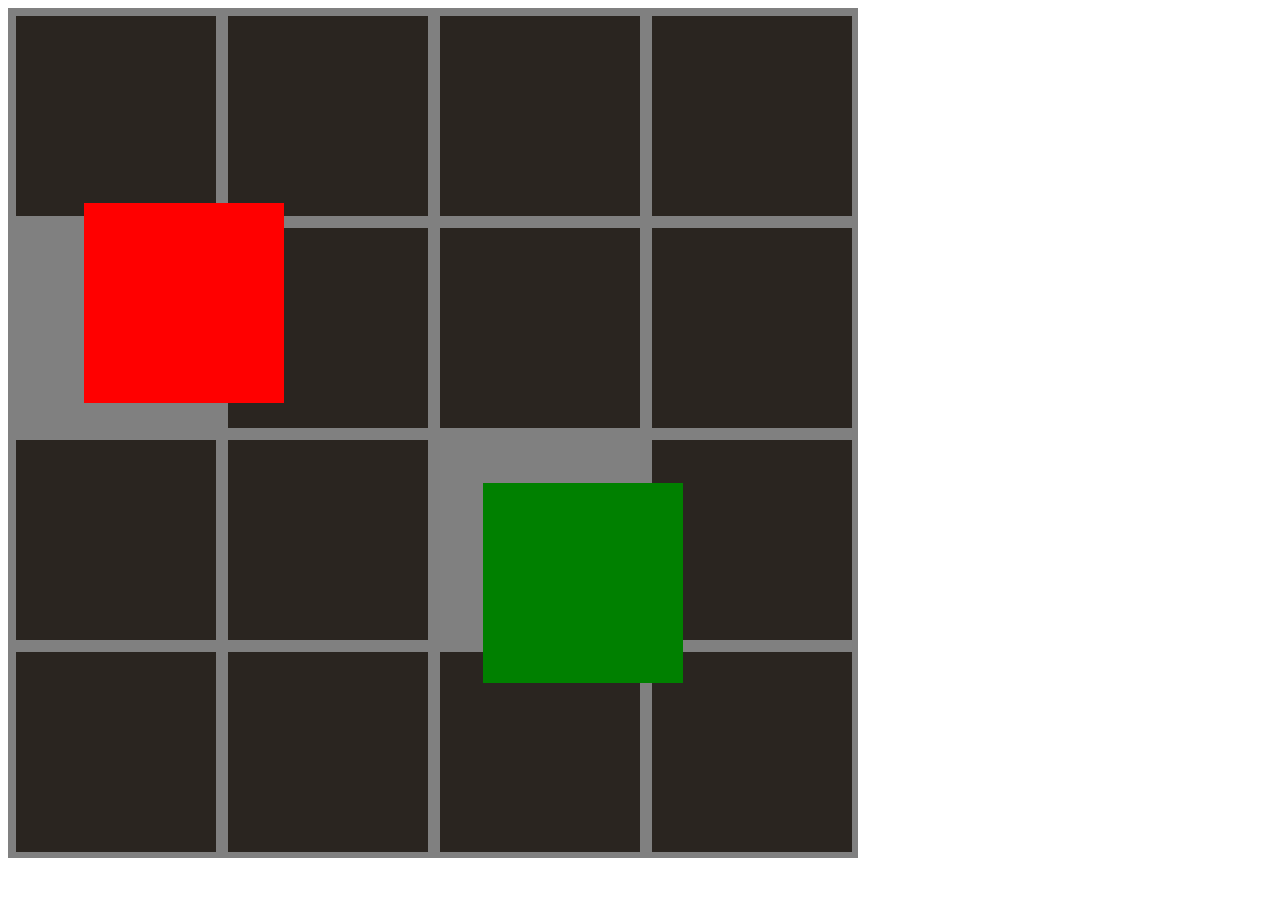
<file: dodatkowepozycjonowanie/index.html>
<!DOCTYPE html>
<html lang="en">

<head>
    <meta charset="UTF-8">
    <meta http-equiv="X-UA-Compatible" content="IE=edge">
    <meta name="viewport" content="width=device-width, initial-scale=1.0">
    <title>kwadraty xd</title>
    <link rel="stylesheet" href="css/style.css">

</head>

<body>

    <div class="container">
        <div class="rectangle"></div>
        <div class="rectangle"></div>
        <div class="rectangle"></div>
        <div class="rectangle"></div>
        <div class="rectangle red"></div>
        <div class="rectangle"></div>
        <div class="rectangle"></div>
        <div class="rectangle"></div>
        <div class="rectangle"></div>
        <div class="rectangle"></div>
        <div class="rectangle green"></div>
        <div class="rectangle"></div>
        <div class="rectangle"></div>
        <div class="rectangle"></div>
        <div class="rectangle"></div>
        <div class="rectangle"></div>
    </div>

</body>

</html>
</file>
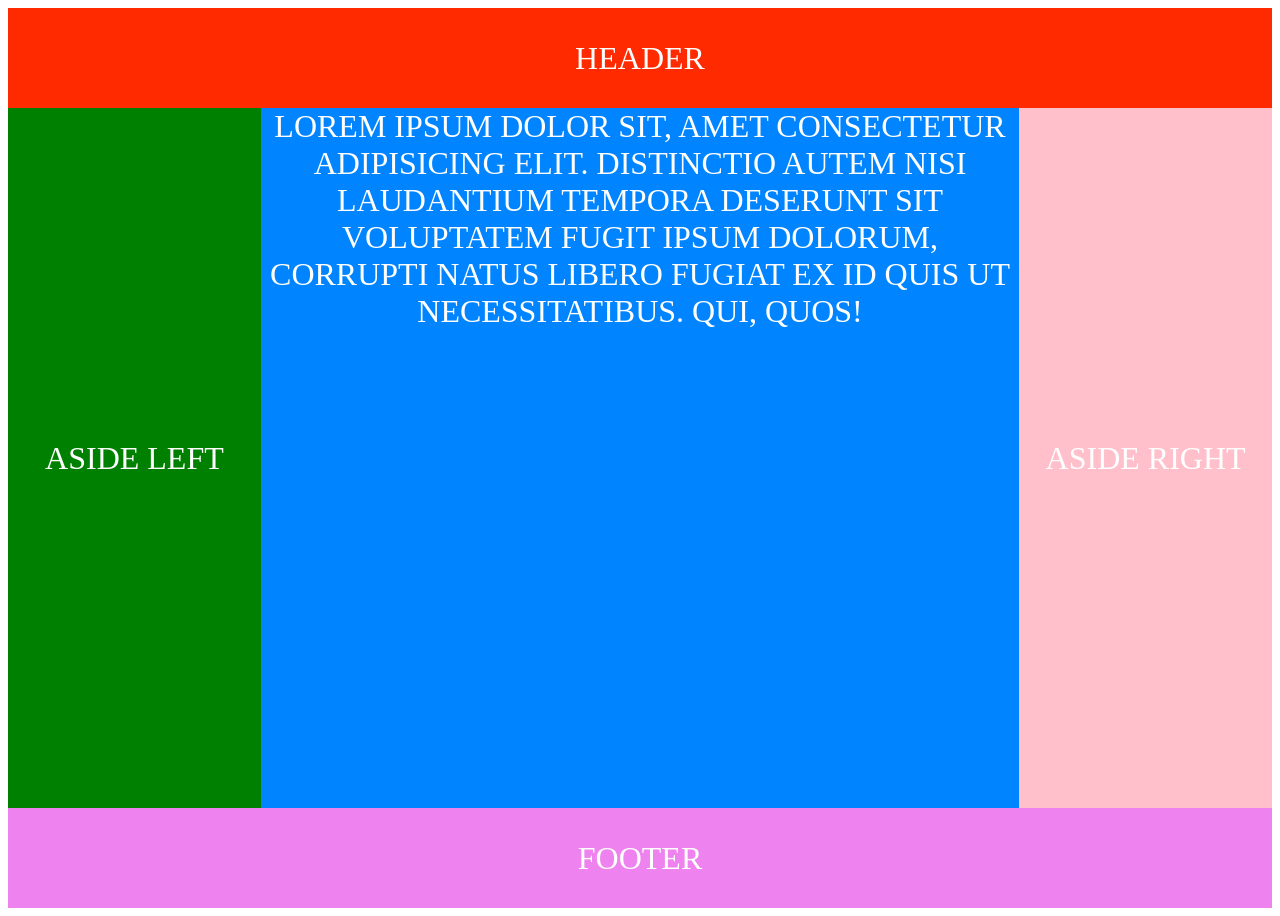
<file: flexboxirwd/index.html>
<!DOCTYPE html>
<html lang="en">

<head>
    <meta charset="UTF-8">
    <meta http-equiv="X-UA-Compatible" content="IE=edge">
    <meta name="viewport" content="width=device-width, initial-scale=1.0">
    <title>41493</title>

    <link rel="stylesheet" href="css/style.css">
</head>

<body>

    <div class="container">
        <header class="header">HEADER</header><br>
        <aside class="left">ASIDE LEFT</aside>
        <main class="main">Lorem ipsum dolor sit, amet consectetur adipisicing elit. Distinctio autem nisi laudantium
            tempora deserunt sit voluptatem fugit ipsum dolorum, corrupti natus libero fugiat ex id quis ut
            necessitatibus. Qui, quos!
        </main>
        <aside class="right">ASIDE RIGHT</aside><br>
        <footer class="footer">Footer</footer>
    </div>


</body>

</html>
</file>
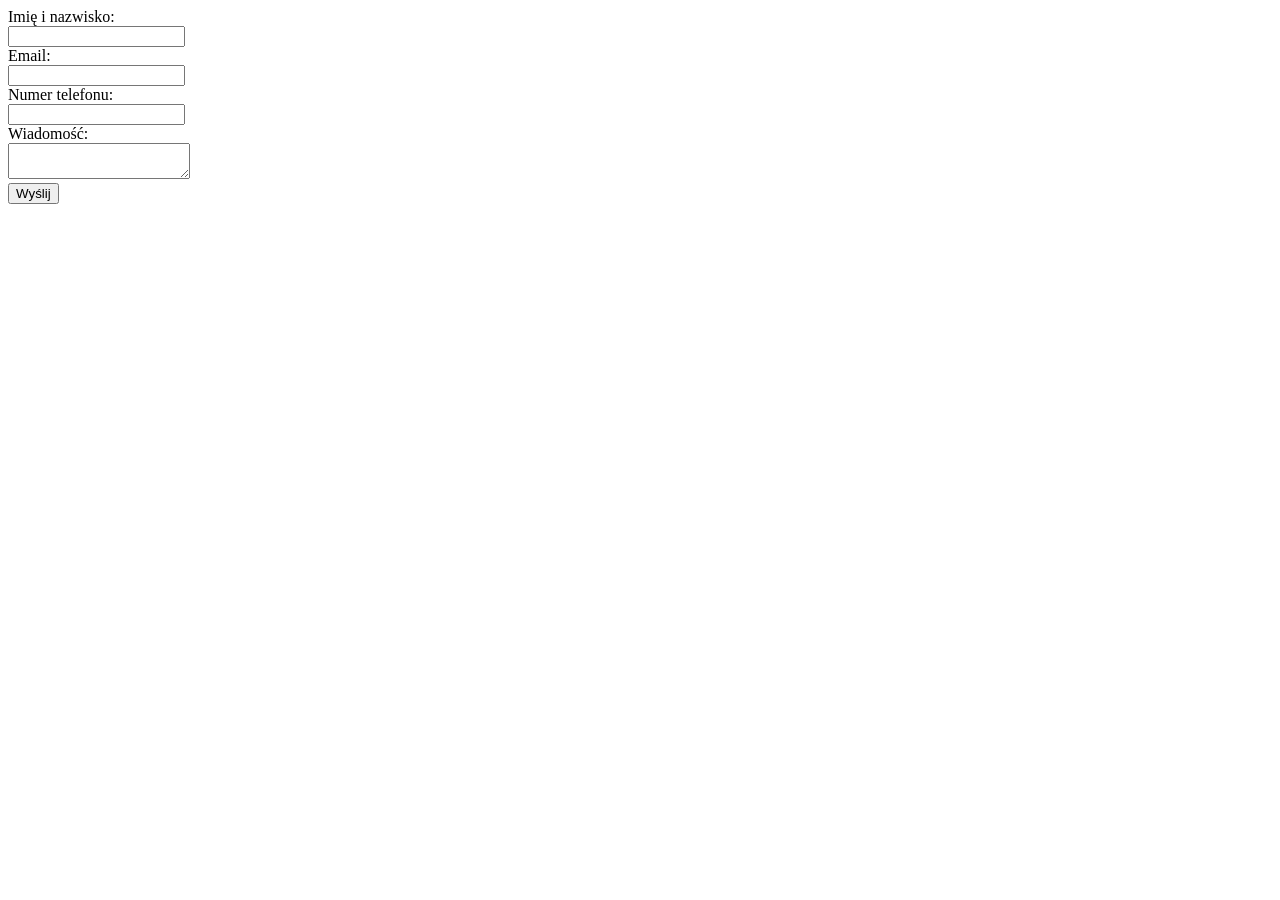
<file: formularz2/index.html>
<!DOCTYPE html>
<html lang="en">

<head>
    <meta charset="UTF-8">
    <meta http-equiv="X-UA-Compatible" content="IE=edge">
    <meta name="viewport" content="width=device-width, initial-scale=1.0">
    <title>41485</title>
</head>

<body>
    <form action="https://formspree.io/f/xjvzadpp" method="post">

        <label for="name">Imię i nazwisko:</label> <br>
        <input type="text" name="name" id="name"> <br>

        <label for="email">Email:</label> <br>
        <input type="email" name="email" id="email"> <br>

        <label for="telephone">Numer telefonu:</label> <br>
        <input type="number" name="phone" id="telephone"> <br>

        <label for="textarea">Wiadomość:</label> <br>
        <textarea maxlength="1000" name="wiadomosc" id="textarea"></textarea> <br>

        <input type="submit" value="Wyślij">
    </form>

</body>

</html>
</file>
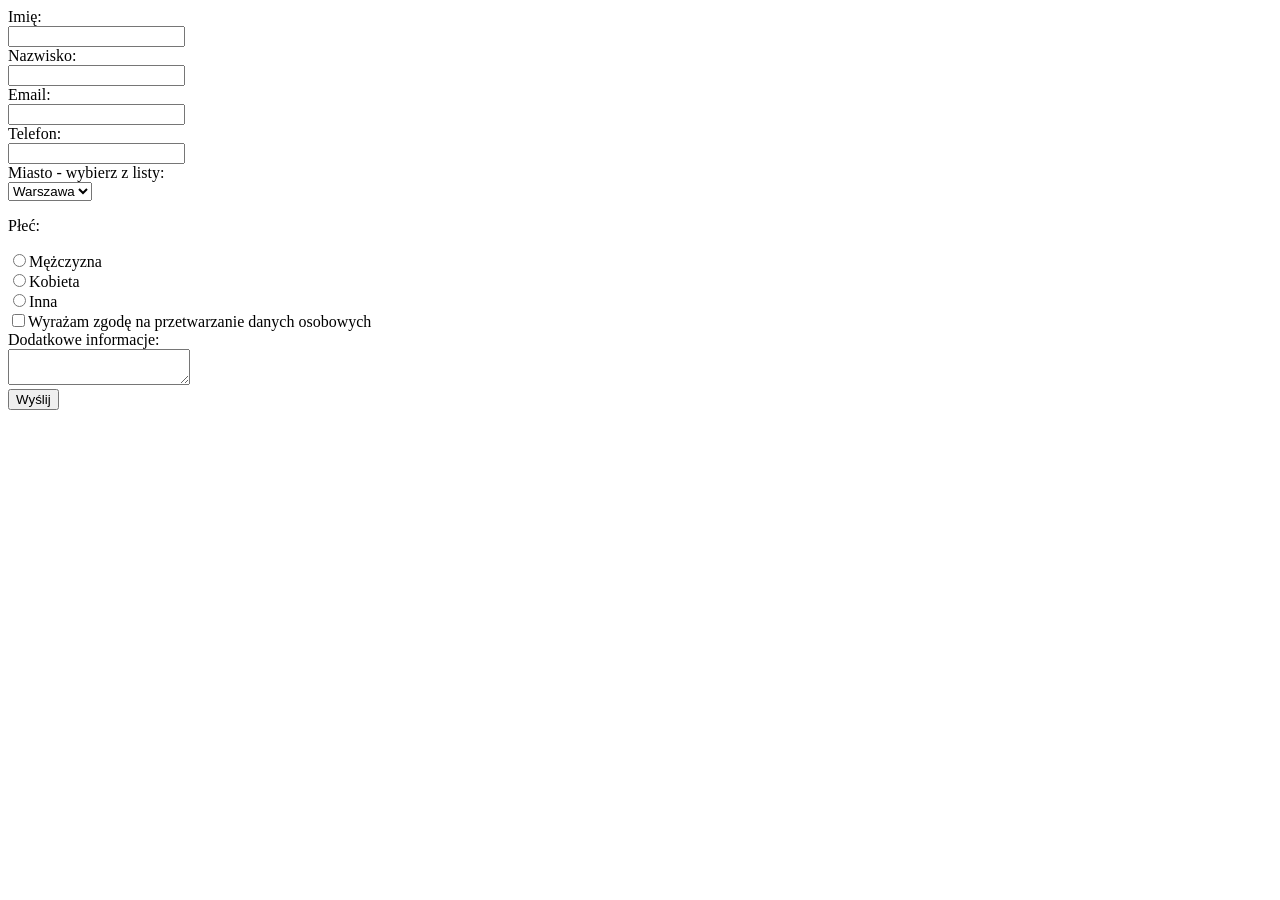
<file: formularzhtml5/index.html>
<!DOCTYPE html>
<html lang="en">

<head>
    <meta charset="UTF-8">
    <meta http-equiv="X-UA-Compatible" content="IE=edge">
    <meta name="viewport" content="width=device-width, initial-scale=1.0">
    <title>41483</title>
</head>

<body>

    <form action="https://formspree.io/f/xnqrgljw" method="post">
        <label for="imie">Imię:</label><br>
        <input type="text" name="imie" id="imie"><br>

        <label for="nazwisko">Nazwisko:</label><br>
        <input type="text" name="nazwisko" id="nazwisko"><br>

        <label for="mail">Email:</label><br>
        <input type="email" name="mail" id="mail" required><br>

        <label for="telefon">Telefon:</label><br>
        <input type="number" name="telefon" id="telefon"><br>

        <label for="miasto">Miasto - wybierz z listy:</label><br>
        <select name="miasto" id="miasto">
            <option value="Kraków">Kraków</option>
            <option value="Warszawa" selected>Warszawa</option>
            <option value="Gdańsk">Gdańsk</option>
        </select><br>

        <p>Płeć:</p>
        <label><input type="radio" name="plec" value="M">Mężczyzna</label> <br>
        <label><input type="radio" name="plec" value="K">Kobieta</label> <br>
        <label><input type="radio" name="plec" value="I">Inna</label> <br>


        <label><input type="checkbox" name="zgoda" id="zgoda">Wyrażam zgodę na przetwarzanie danych osobowych</label><br>

        <label for="dodatkowytekst">Dodatkowe informacje:</label><br>
        <textarea maxlength="500" name="wiadomosc" id="dodatkowytekst"></textarea><br>

        <input type="submit" value="Wyślij">
    </form>



</body>

</html>
</file>
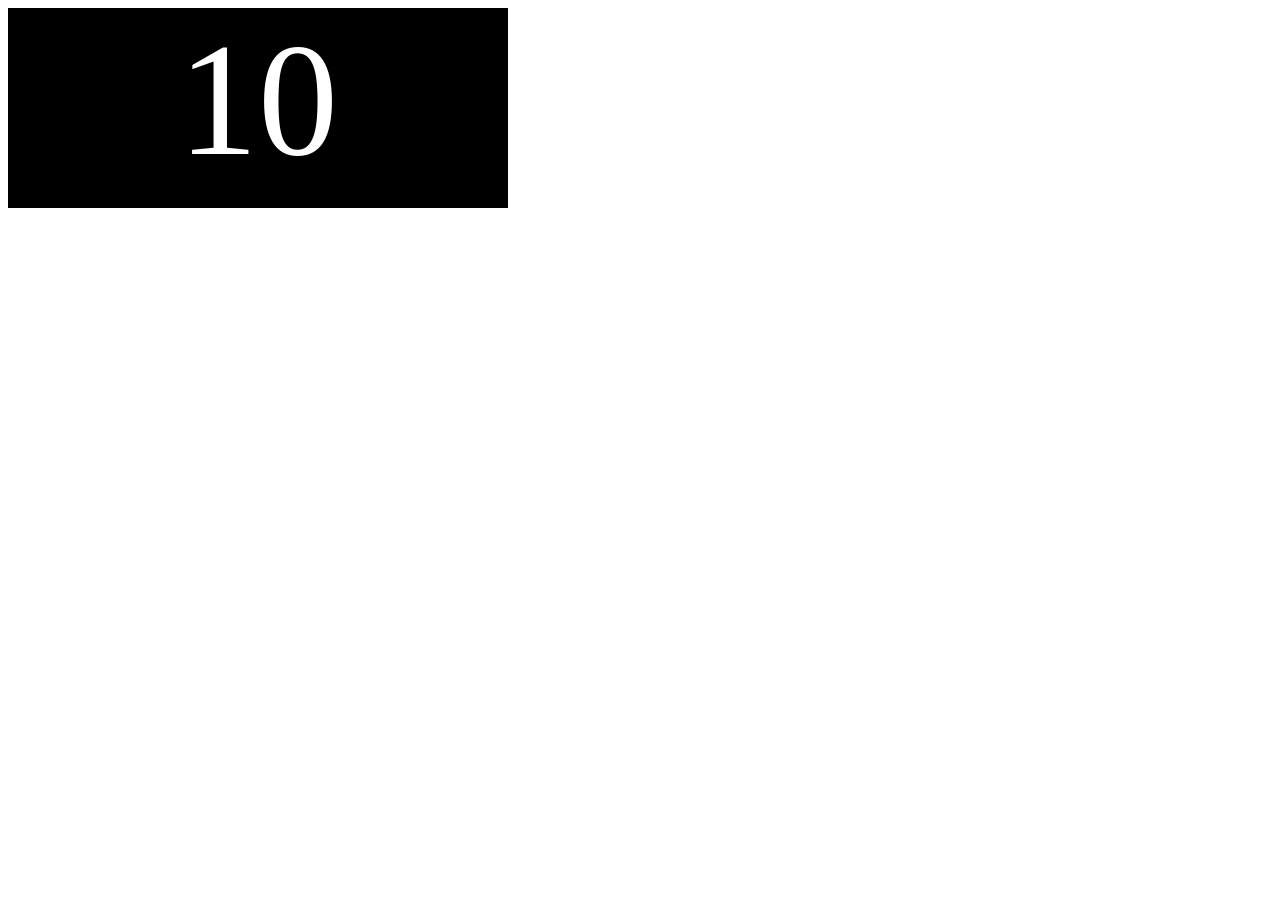
<file: odliczanie/index.html>
<!DOCTYPE html>
<html lang="en">
<head>
    <meta charset="UTF-8">
    <meta http-equiv="X-UA-Compatible" content="IE=edge">
    <meta name="viewport" content="width=device-width, initial-scale=1.0">
    <title>odliczanie</title>

    <link rel="stylesheet" href="css/style.css">
</head>
<body>

    <div class="odliczanie"></div>
    
</body>
</html>
</file>
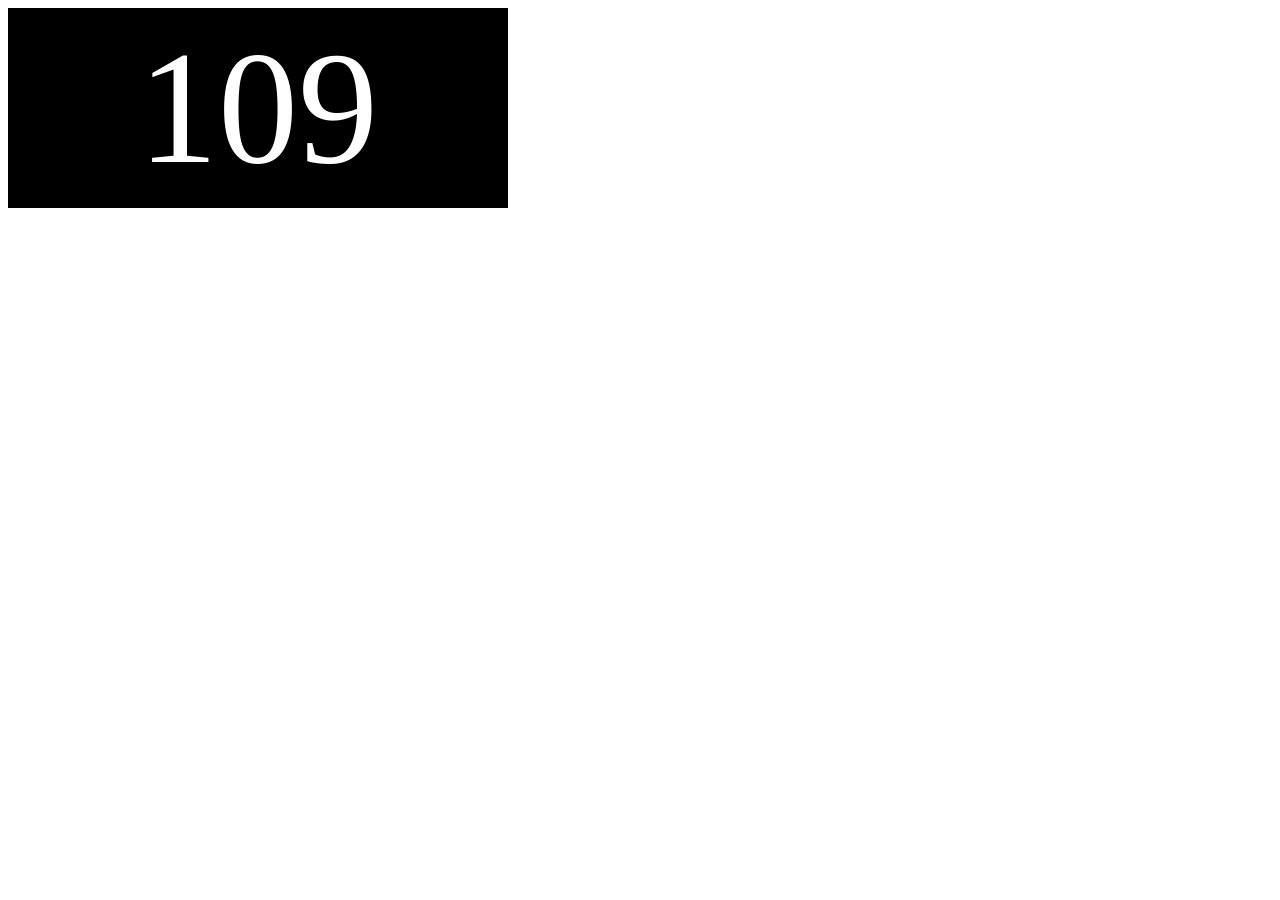
<file: odliczanie2/index.html>
<!DOCTYPE html>
<html lang="en">
<head>
    <meta charset="UTF-8">
    <meta http-equiv="X-UA-Compatible" content="IE=edge">
    <meta name="viewport" content="width=device-width, initial-scale=1.0">
    <title>Document</title>
<link rel="stylesheet" href="css/style.css">

</head>
<body>
    <div class="container">
        <div class="odliczanie 10">10</div>
        <div class="odlicznie 9">9</div>
    </div>
    
</body>
</html>
</file>
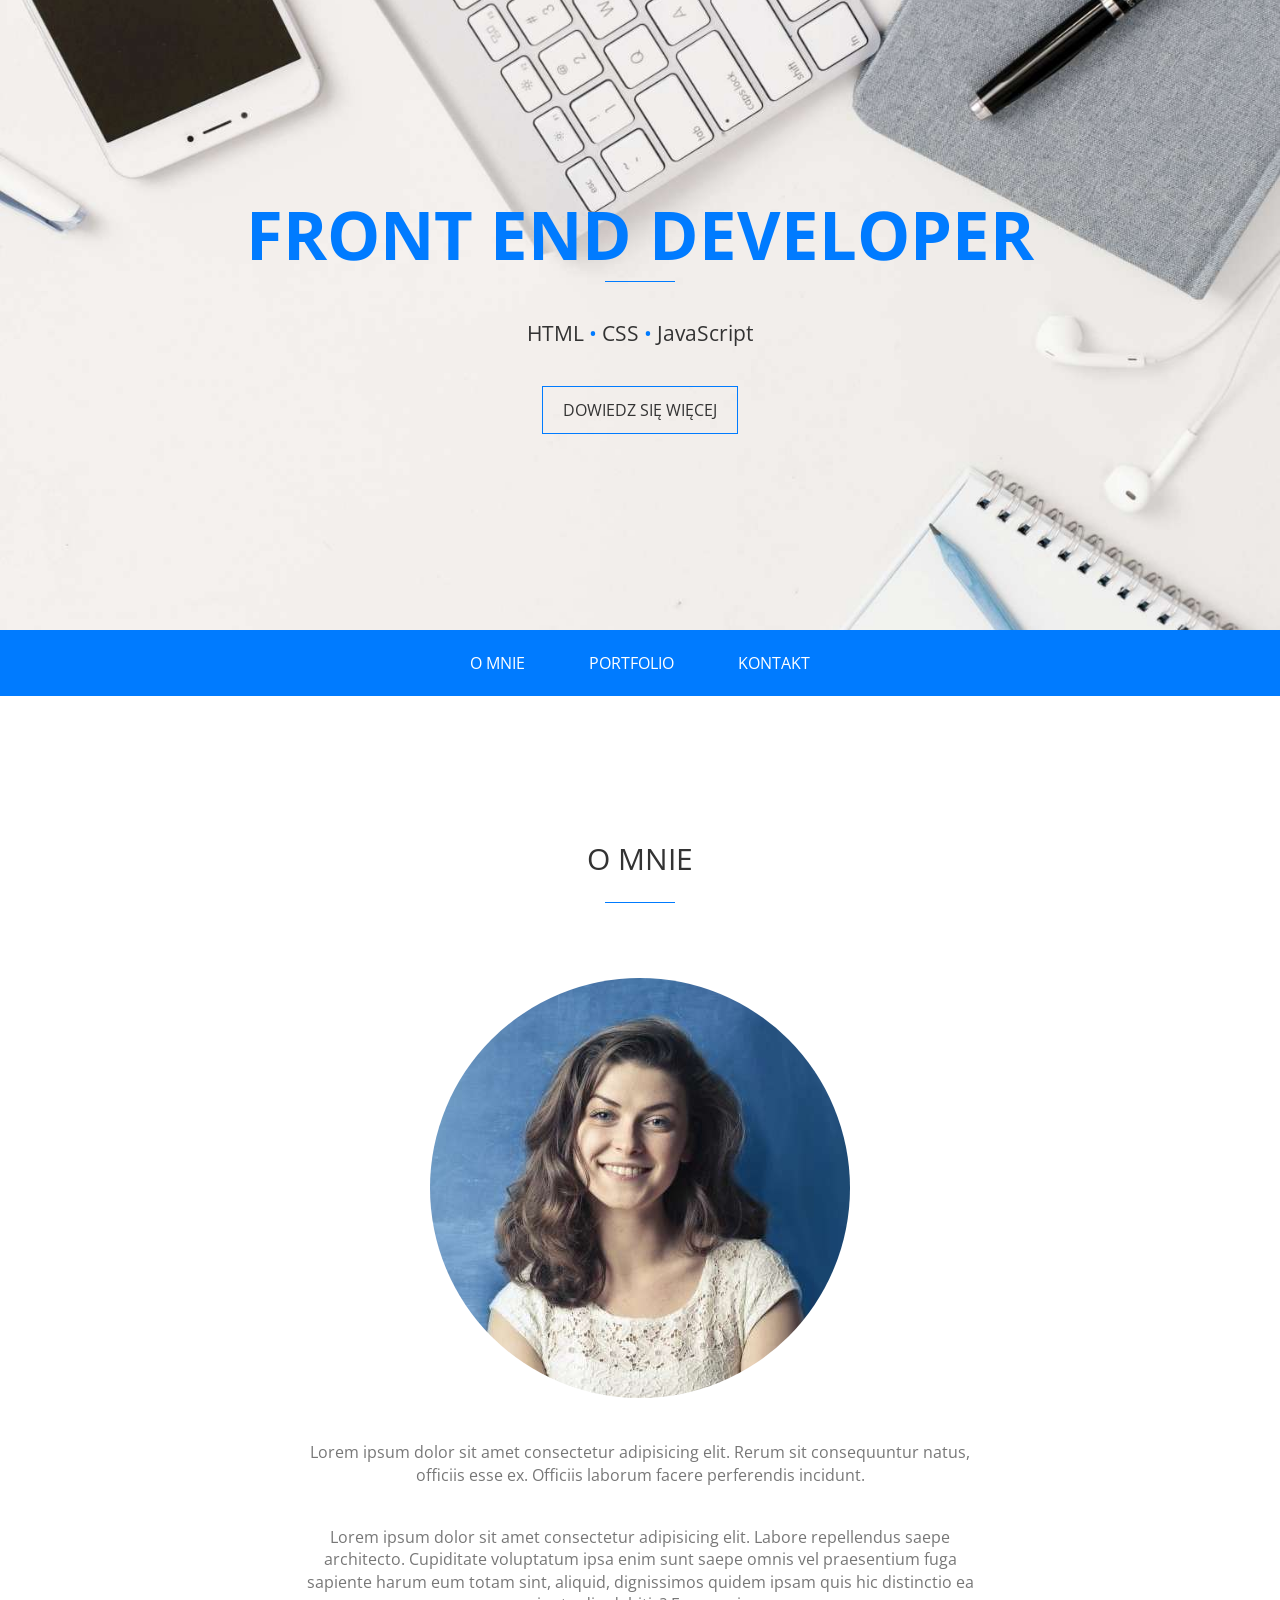
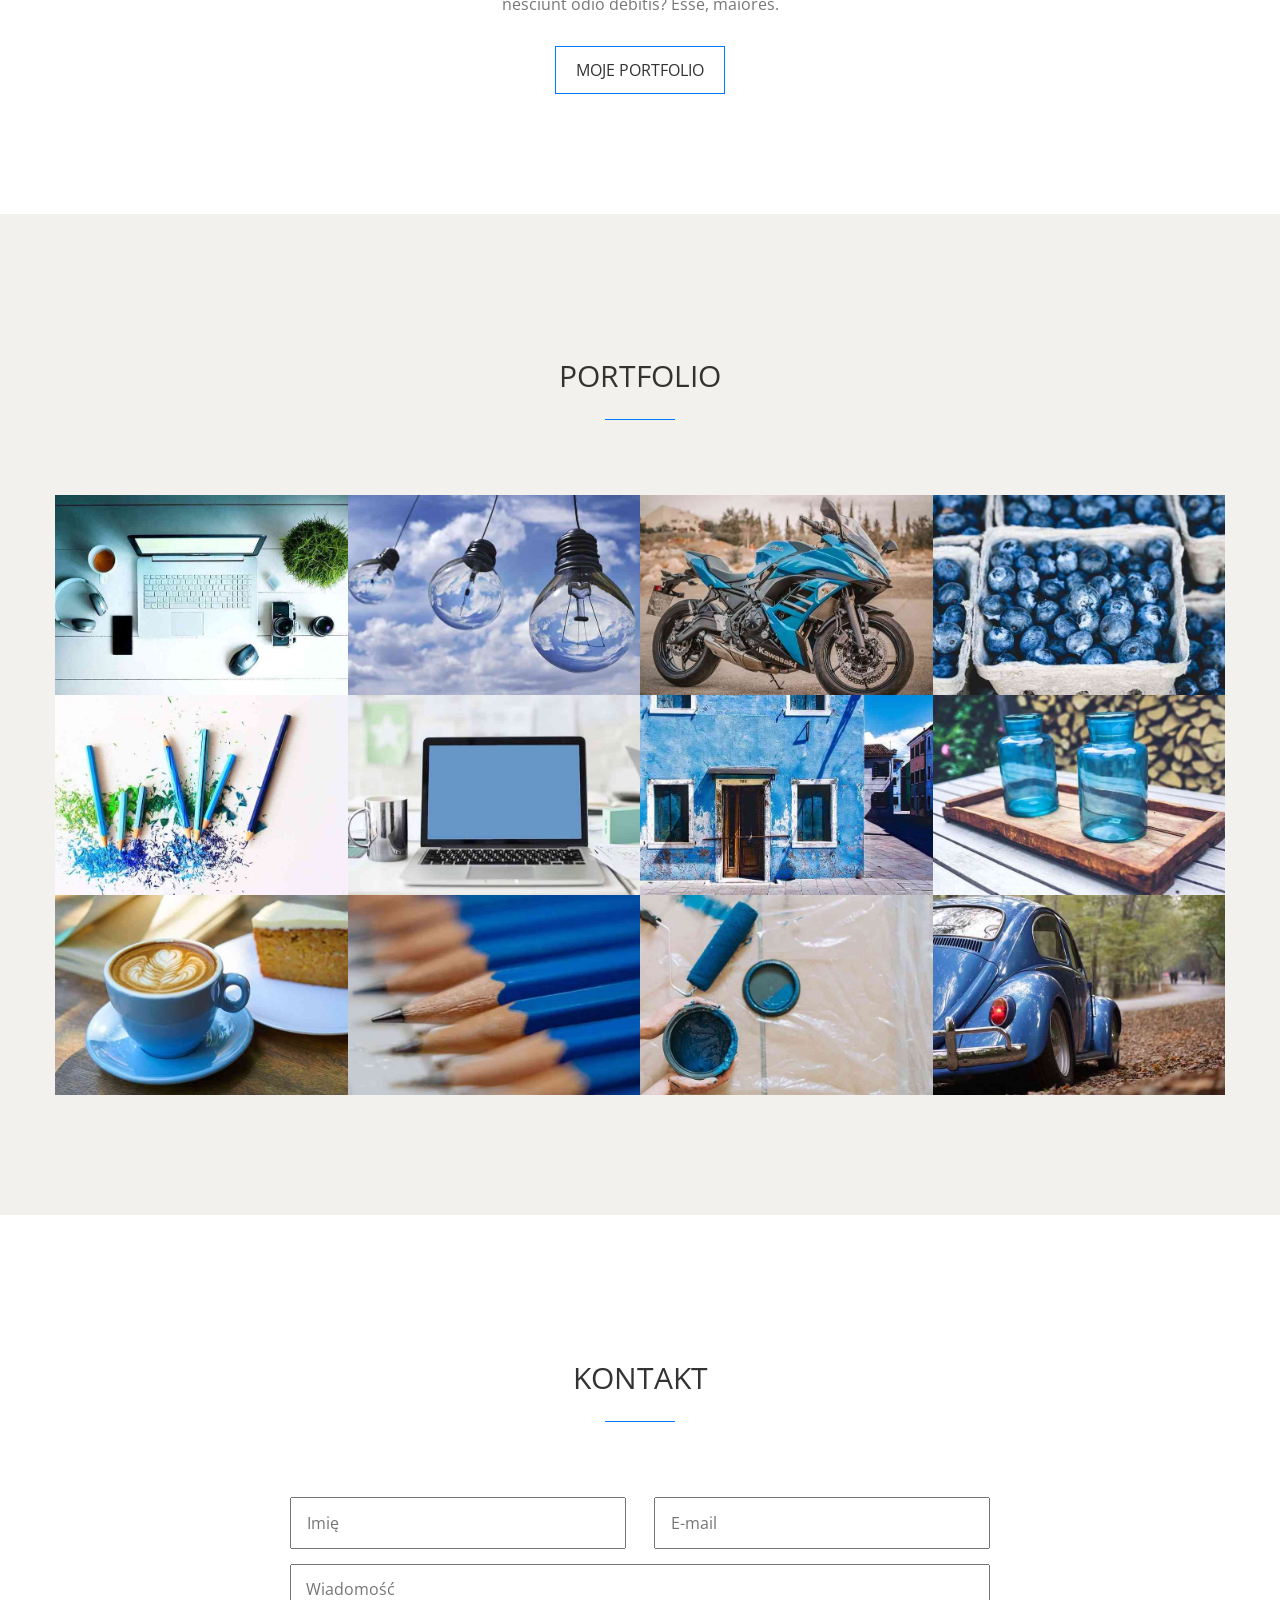
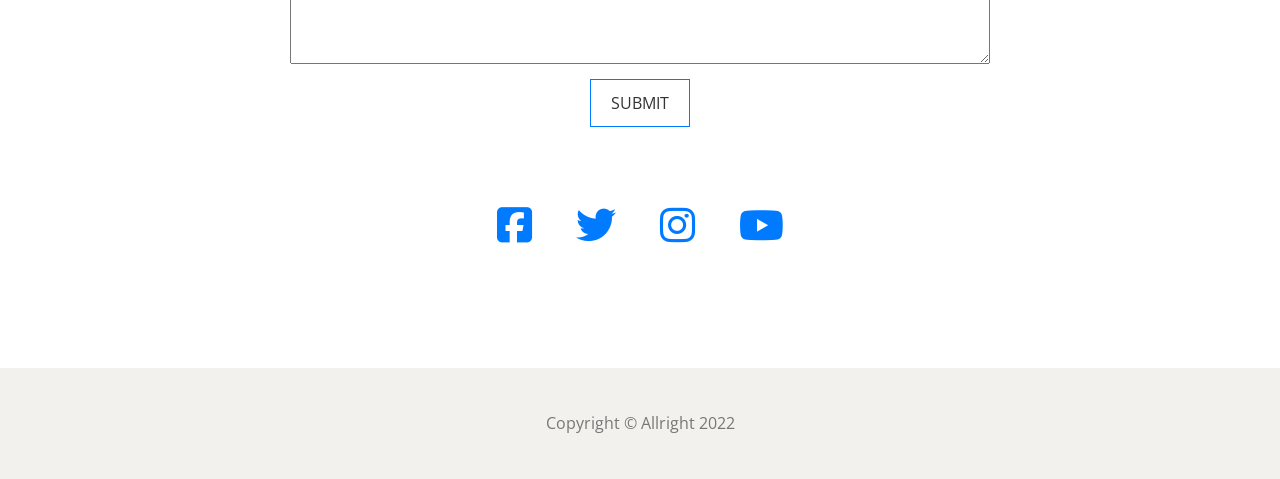
<file: portfolio/index.html>
<!DOCTYPE html>
<html lang="pl">

<head>
    <meta charset="UTF-8">
    <meta http-equiv="X-UA-Compatible" content="IE=edge">
    <meta name="viewport" content="width=device-width, initial-scale=1.0">
    <title>41495</title>

    <link rel="stylesheet" href="css/normalize.css">

    <link href="https://fonts.googleapis.com/css2?family=Open+Sans:wght@300;400&display=swap" rel="stylesheet">

    <link rel="stylesheet" href="https://cdnjs.cloudflare.com/ajax/libs/font-awesome/6.2.0/css/all.min.css"
        integrity="sha512-xh6O/CkQoPOWDdYTDqeRdPCVd1SpvCA9XXcUnZS2FmJNp1coAFzvtCN9BmamE+4aHK8yyUHUSCcJHgXloTyT2A=="
        crossorigin="anonymous" referrerpolicy="no-referrer" />

    <link rel="stylesheet" href="css/style.css">

</head>

<body>

    <header class="main-header">
        <div class="main-header-content">
            <h1>Front End Developer</h1>
            <hr>
            <!-- Problem z symbolem -->
            <p>HTML <span>•</span> CSS <span>•</span> JavaScript</p>
            <a href="" class="btn">Dowiedz się więcej</a>
        </div>
    </header>

    <nav class="main-menu">
        <ul>
            <li class="main-item"><a href="#about">O mnie</a></li>
            <li class="main-item"><a href="#portfolio">Portfolio</a></li>
            <li class="main-item"><a href="#contact">Kontakt</a></li>
        </ul>
    </nav>

    <section id="about" class="about">
        <div class="container">
            <header class="section-header">
                <h2>O mnie</h2>
                <hr>
            </header>
            <img src="img/about.jpg" alt="Anna Kowalska" class="about-img">

            <p>Lorem ipsum dolor sit amet consectetur adipisicing elit. Rerum sit consequuntur natus, officiis esse ex.
                Officiis laborum facere perferendis incidunt.</p>
            <p>Lorem ipsum dolor sit amet consectetur adipisicing elit. Labore repellendus saepe architecto. Cupiditate
                voluptatum ipsa enim sunt saepe omnis vel praesentium fuga sapiente harum eum totam sint, aliquid,
                dignissimos quidem ipsam quis hic distinctio ea nesciunt odio debitis? Esse, maiores.</p>

            <a href="" class="btn">Moje portfolio</a>

        </div>
    </section>

    <section id="portfolio" class="portfolio">
        <div class="container">
            <header class="section-header">
                <h2>Portfolio</h2>
                <hr>
            </header>

            <div class="portfolio-wrapper">
                <a href="" class="portfolio-item">
                    <img src="img/portfolio/photo-1.jpg" alt="Portfolio Item 1">
                    <h3>Projekt</h3>
                </a>

                <a href="" class="portfolio-item">
                    <img src="img/portfolio/photo-2.jpg" alt="Portfolio Item 2">
                    <h3>Projekt</h3>
                </a>

                <a href="" class="portfolio-item">
                    <img src="img/portfolio/photo-3.jpg" alt="Portfolio Item 3">
                    <h3>Projekt</h3>
                </a>

                <a href="" class="portfolio-item">
                    <img src="img/portfolio/photo-4.jpg" alt="Portfolio Item 4">
                    <h3>Projekt</h3>
                </a>

                <a href="" class="portfolio-item">
                    <img src="img/portfolio/photo-5.jpg" alt="Portfolio Item 5">
                    <h3>Projekt</h3>
                </a>

                <a href="" class="portfolio-item">
                    <img src="img/portfolio/photo-6.jpg" alt="Portfolio Item 6">
                    <h3>Projekt</h3>
                </a>

                <a href="" class="portfolio-item">
                    <img src="img/portfolio/photo-7.jpg" alt="Portfolio Item 7">
                    <h3>Projekt</h3>
                </a>

                <a href="" class="portfolio-item">
                    <img src="img/portfolio/photo-8.jpg" alt="Portfolio Item 8">
                    <h3>Projekt</h3>
                </a>

                <a href="" class="portfolio-item">
                    <img src="img/portfolio/photo-9.jpg" alt="Portfolio Item 9">
                    <h3>Projekt</h3>
                </a>

                <a href="" class="portfolio-item">
                    <img src="img/portfolio/photo-10.jpg" alt="Portfolio Item 10">
                    <h3>Projekt</h3>
                </a>

                <a href="" class="portfolio-item">
                    <img src="img/portfolio/photo-11.jpg" alt="Portfolio Item 11">
                    <h3>Projekt</h3>
                </a>

                <a href="" class="portfolio-item">
                    <img src="img/portfolio/photo-12.jpg" alt="Portfolio Item 12">
                    <h3>Projekt</h3>
                </a>

            </div>
        </div>
    </section>

    <section id="contact" class="contact">
        <div class="container">
            <header class="section-header">
                <h2>Kontakt</h2>
                <hr>
            </header>

            <form action="">
                <input type="text" placeholder="Imię" name="name">
                <input type="email" placeholder="E-mail" name="email">
                <textarea placeholder="Wiadomość" name="message"></textarea>
                <input type="submit" class="btn">
            </form>

            <div class="social-links">
                <a href="" class="social-link"><i class="fa-brands fa-square-facebook"></i></a>
                <a href="" class="social-link"><i class="fa-brands fa-twitter"></i></a>
                <a href="" class="social-link"><i class="fa-brands fa-instagram"></i></a>
                <a href="" class="social-link"><i class="fa-brands fa-youtube"></i></a>
            </div>
        </div>
    </section>

    <footer class="main-footer">
        <div class="container">
            <p>Copyright © Allright 2022</p>
        </div>
    </footer>


</body>

</html>
</file>
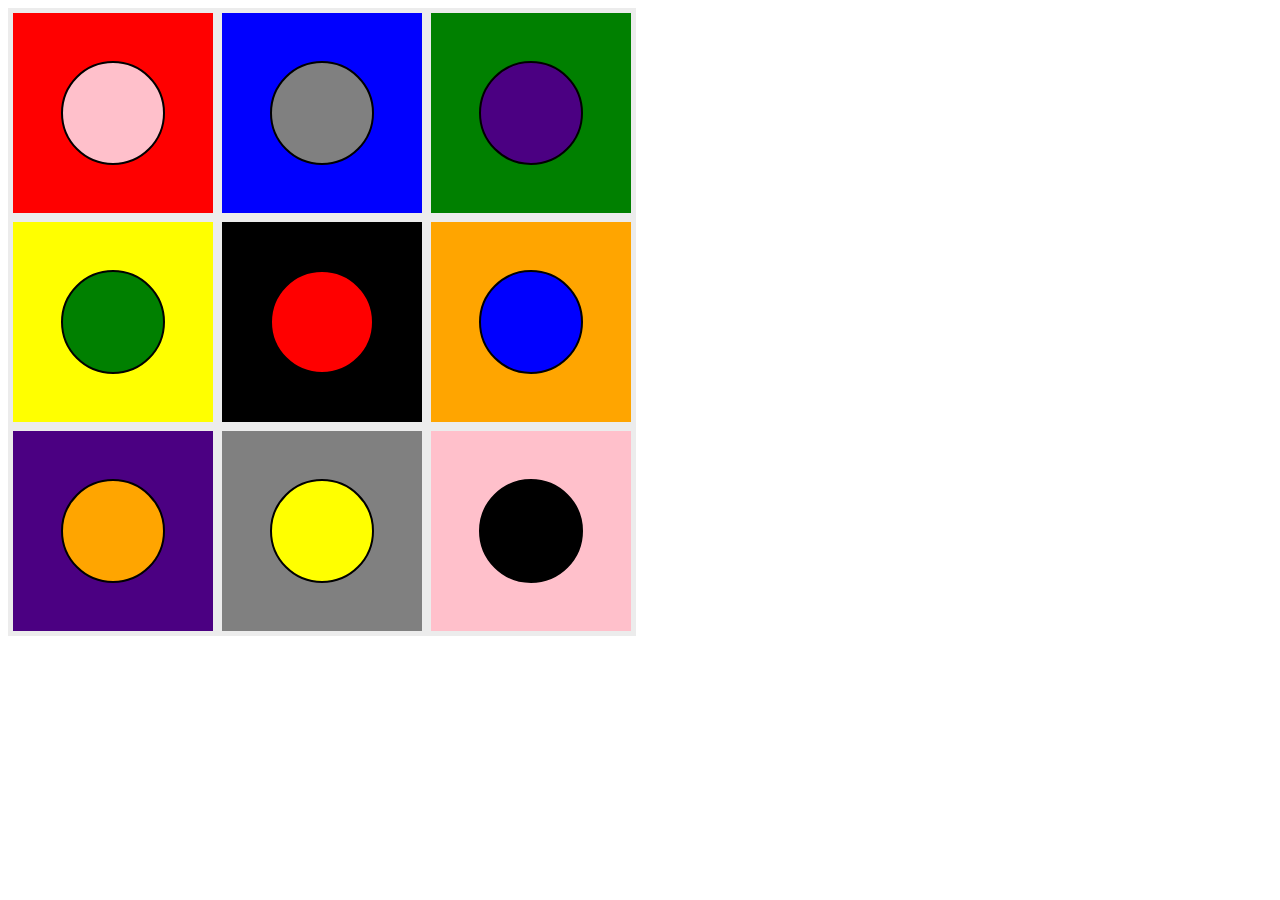
<file: pozycja-i-kolory-css/index.html>
<!DOCTYPE html>
<html lang="en">

<head>
    <meta charset="UTF-8">
    <meta http-equiv="X-UA-Compatible" content="IE=edge">
    <meta name="viewport" content="width=device-width, initial-scale=1.0">
    <title>41490</title>
    <link rel="stylesheet" href="css/style.css">

</head>

<body>


    <div class="container">

        <div class="rectangle red">
            <div class="round pink"></div>
        </div>

        <div class="rectangle blue">
            <div class="round gray"></div>
        </div>

        <div class="rectangle green">
            <div class="round violet"></div>
        </div>

        <div class="rectangle yellow">
            <div class="round green"></div>
        </div>

        <div class="rectangle black">
            <div class="round red"></div>
        </div>

        <div class="rectangle orange">
            <div class="round blue"></div>
        </div>

        <div class="rectangle violet">
            <div class="round orange"></div>
        </div>

        <div class="rectangle gray">
            <div class="round yellow"></div>
        </div>

        <div class="rectangle pink">
            <div class="round black"></div>
        </div>

    </div>

</body>

</html>
</file>
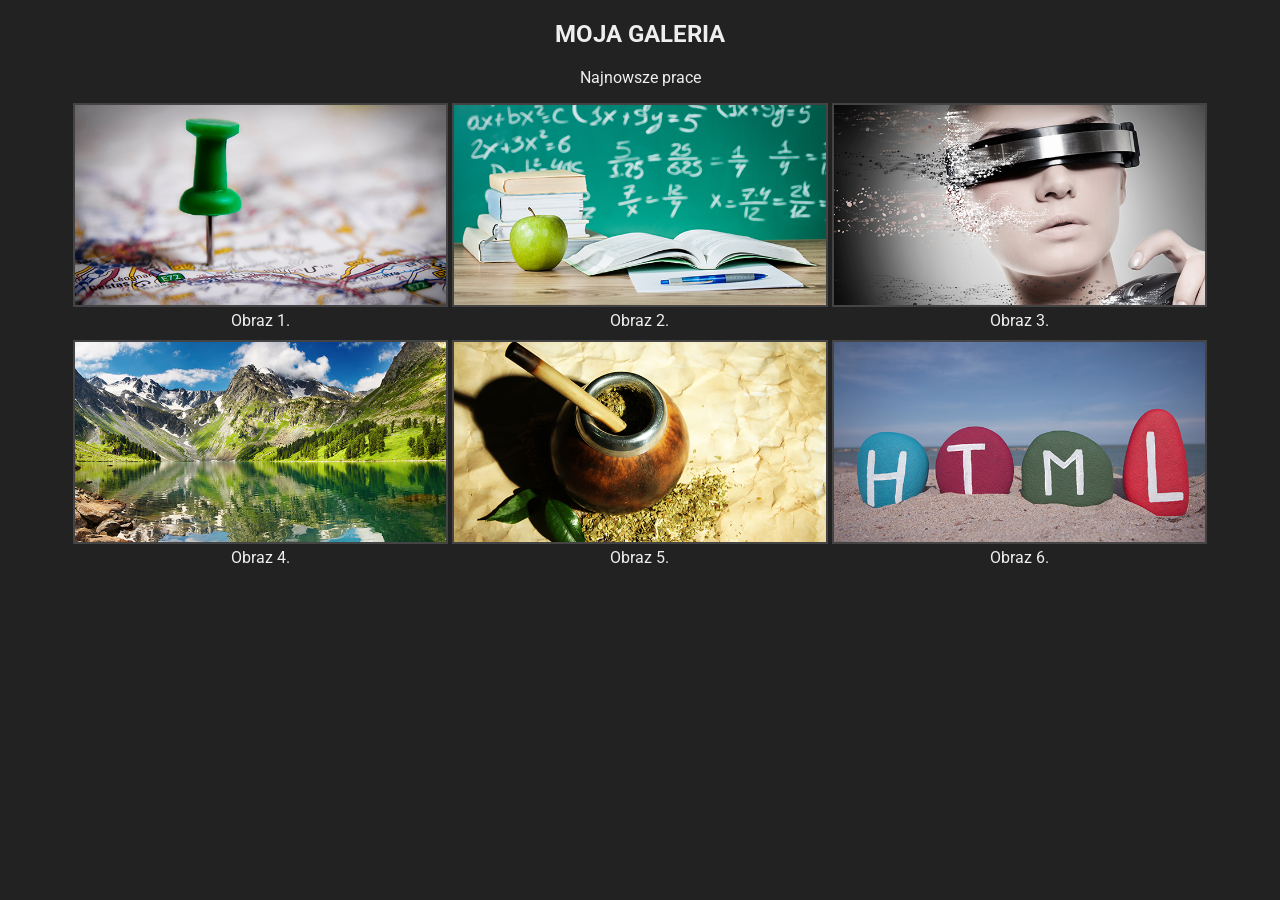
<file: rwd/index.html>
<!DOCTYPE html>
<html lang="en">
<head>
	<meta charset="UTF-8">
	<title>Responsive galery</title>
	
	<link href="https://fonts.googleapis.com/css?family=Roboto:100,300,400,500,700" rel="stylesheet">

	<link rel="stylesheet" href="css/style.css">
</head>
<body>
	<section id="gallery">
		<header>
			<h2>Moja galeria</h2>
			<p>Najnowsze prace</p>
		</header>
		<figure>
			<img src="img/image1.jpg" alt="image 1">
			<figcaption>Obraz 1.</figcaption>
		</figure>
		<figure>
			<img src="img/image2.jpg" alt="image 2">
			<figcaption>Obraz 2.</figcaption>
		</figure>
		<figure>
			<img src="img/image3.jpg" alt="image 3">
			<figcaption>Obraz 3.</figcaption>
		</figure>
		<figure>
			<img src="img/image4.jpg" alt="image 4">
			<figcaption>Obraz 4.</figcaption>
		</figure>
		<figure>
			<img src="img/image5.jpg" alt="image 5">
			<figcaption>Obraz 5.</figcaption>
		</figure>
		<figure>
			<img src="img/image6.jpg" alt="image 6">
			<figcaption>Obraz 6.</figcaption>
		</figure>
	</section>
</body>
</html>
</file>
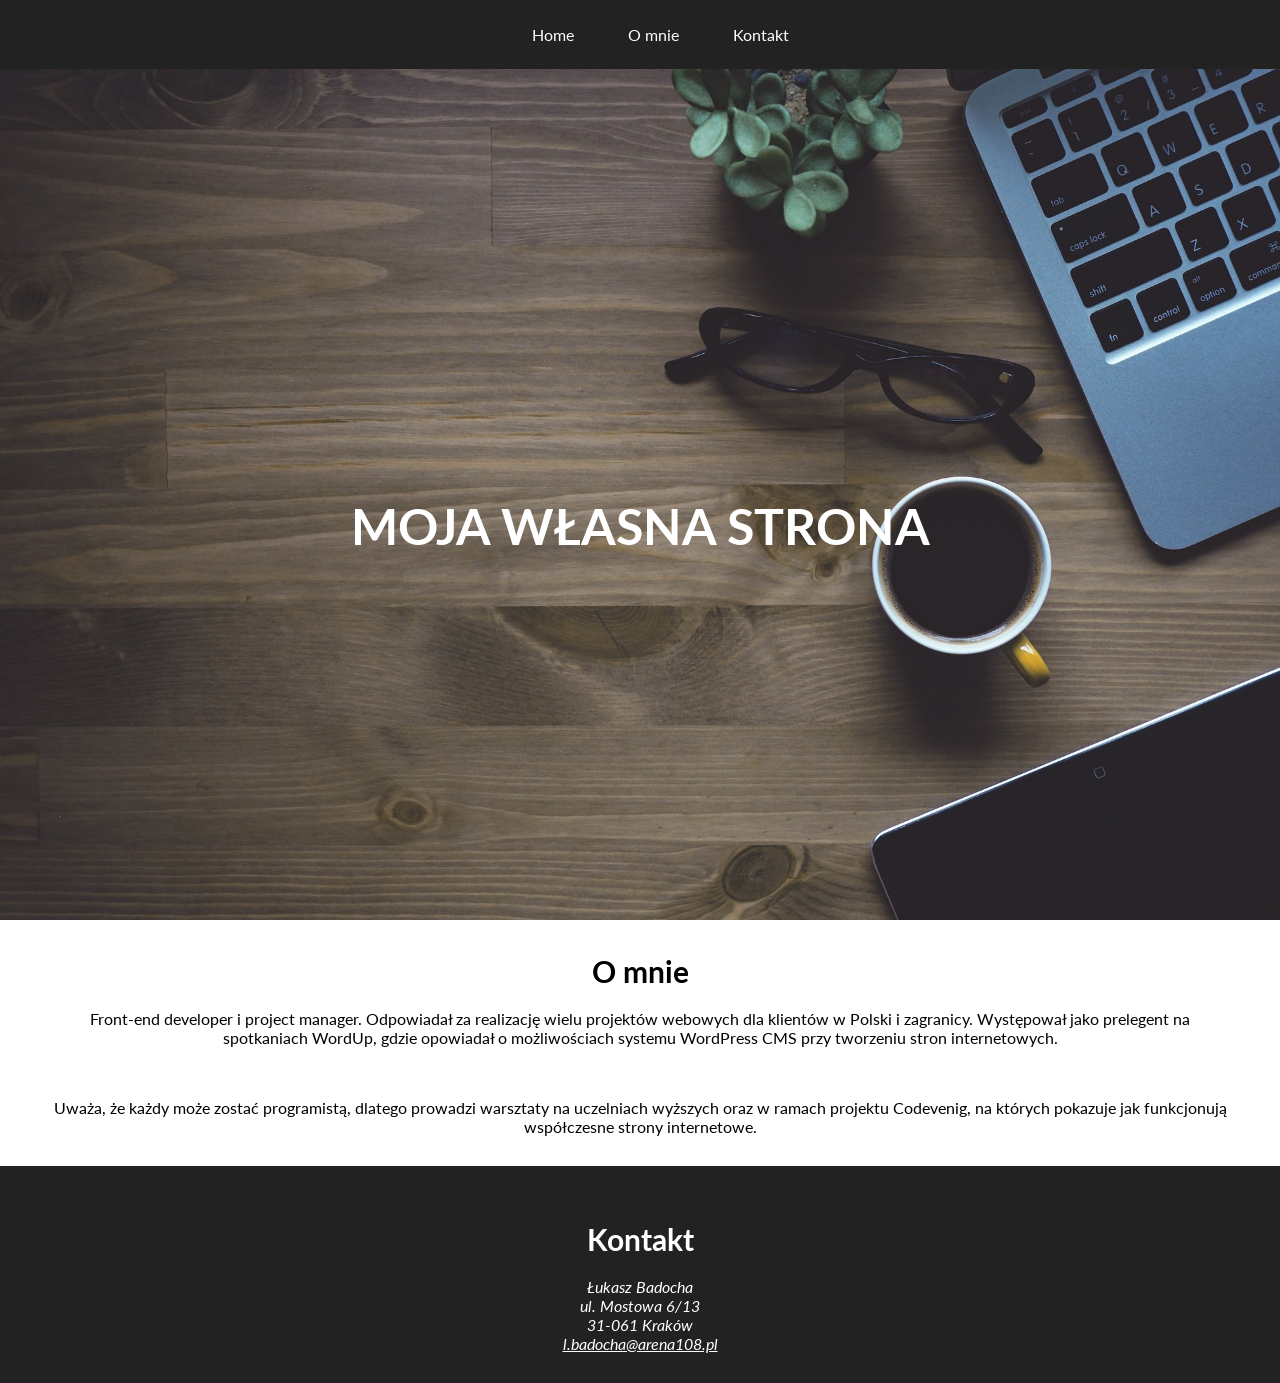
<file: semantyka/index.html>
<!DOCTYPE html>
<html lang="pl">

<head>
  <meta charset="UTF-8">
  <title>Warsztaty - HTML5 w praktyce</title>
  <link href='http://fonts.googleapis.com/css?family=Lato&subset=latin,latin-ext' rel='stylesheet' type='text/css'>
  <link rel="stylesheet" href="css/style.css">
</head>

<body>


  <nav id="menu">
    <ul>
      <li class="menu-item"><a href="#">Home</a></li>
      <li class="menu-item"><a href="#about">O mnie</a></li>
      <li class="menu-item"><a href="#contact">Kontakt</a></li>
    </ul>
  </nav>


  <header id="header">
    <img src="img/header-background.jpg" alt="Zdjęcie nagłówkowe">
    <h1 id="main-header-text">Moja własna strona</h1>
  </header>

  <section id="about">
    <h2 id="about-header">O mnie</h2>
    <p class="about-content">Front-end developer i project manager. Odpowiadał za realizację wielu projektów webowych
      dla klientów w Polski i zagranicy. Występował jako prelegent na spotkaniach WordUp, gdzie opowiadał o
      możliwościach systemu WordPress CMS przy tworzeniu stron internetowych.</p>
    <br />

    <p class="about-content"> Uważa, że każdy może zostać programistą, dlatego prowadzi warsztaty na uczelniach
      wyższych oraz w ramach projektu Codevenig, na których pokazuje jak funkcjonują współczesne strony internetowe.
    </p>

  </section>


  <footer id="contact">
    <h2 id="contact-header">Kontakt</h2>
    <address id="contact-content">
      Łukasz Badocha<br />
      ul. Mostowa 6/13<br />
      31-061 Kraków<br />
      <a href="mailto:l.badocha@arena108.pl">l.badocha@arena108.pl</a>
    </address>
  </footer>

</body>

</html>
</file>
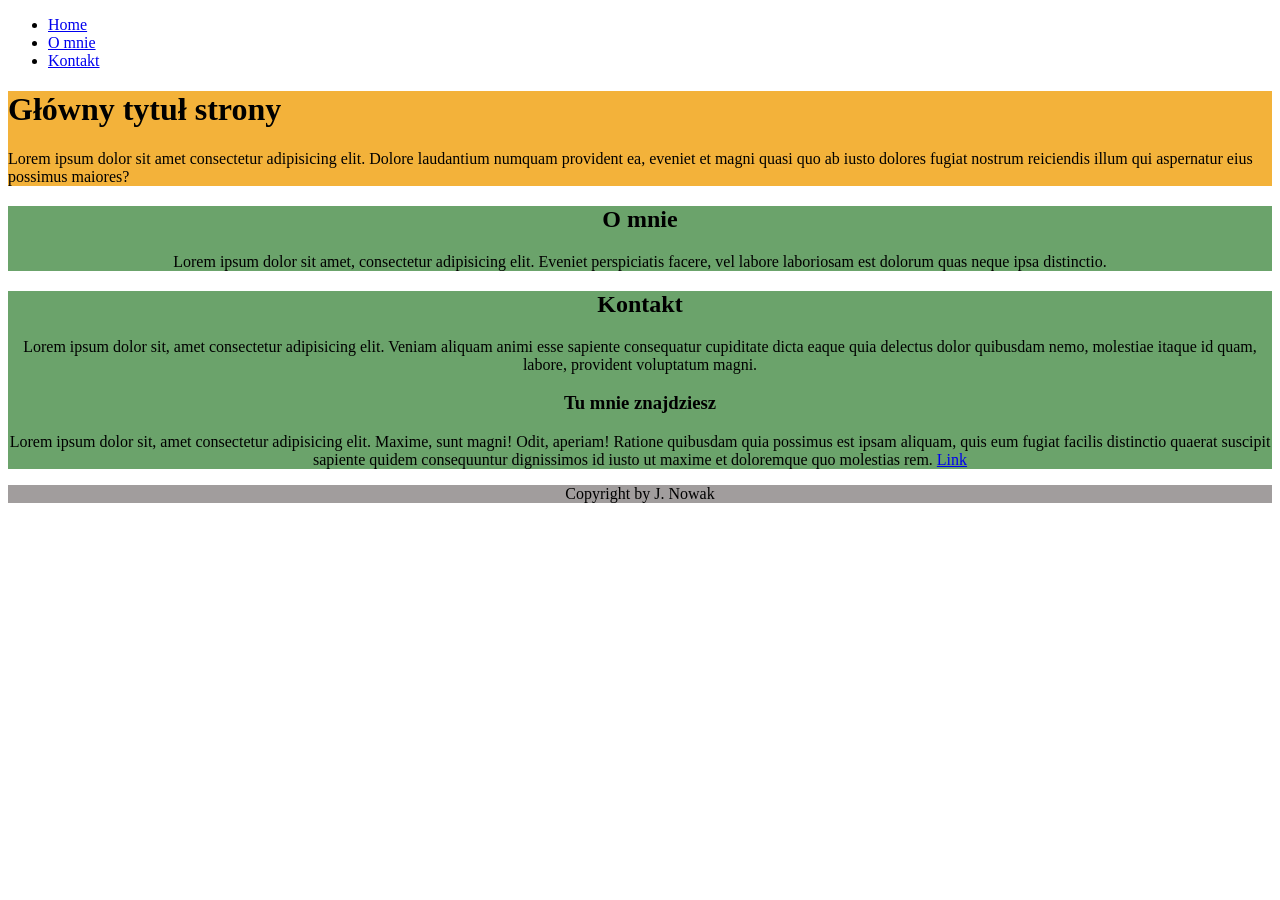
<file: strukturastrony/index.html>
<!DOCTYPE html>
<html lang="en">

<head>
    <meta charset="UTF-8">
    <meta http-equiv="X-UA-Compatible" content="IE=edge">
    <meta name="viewport" content="width=device-width, initial-scale=1.0">
    <title>struktura strony html</title>
</head>

<body>

    <nav class="main navigation" id="navigation">
        <ul>
            <li style="text-align: left" class="nav item"><a href="#">Home</a></li>
            <li style="text-align: left" class="nav item"><a href="#about">O mnie</a></li>
            <li style="text-align: left" class="nav item"><a href="#contact">Kontakt</a></li>
        </ul>
    </nav>

    <header style="background-color: rgb(243, 178, 58);" id="header">
        <h1>Główny tytuł strony</h1>
        <p>Lorem ipsum dolor sit amet consectetur adipisicing elit. Dolore laudantium numquam provident ea, eveniet et
            magni quasi quo ab iusto dolores fugiat nostrum reiciendis illum qui aspernatur eius possimus maiores?</p>
    </header>

    <section style="background-color: rgb(107, 163, 107); text-align: center;" id="about">
        <h2>O mnie</h2>
        <p>Lorem ipsum dolor sit amet, consectetur adipisicing elit. Eveniet perspiciatis facere, vel labore laboriosam
            est dolorum quas neque ipsa distinctio.</p>
    </section>

    <section style="background-color: rgb(107, 163, 107); text-align: center;" id="contact">
        <h2>Kontakt</h2>
        <p>Lorem ipsum dolor sit, amet consectetur adipisicing elit. Veniam aliquam animi esse sapiente consequatur
            cupiditate dicta eaque quia delectus dolor quibusdam nemo, molestiae itaque id quam, labore, provident
            voluptatum magni.</p>
        <h3>Tu mnie znajdziesz</h3>
        <p>Lorem ipsum dolor sit, amet consectetur adipisicing elit. Maxime, sunt magni! Odit, aperiam! Ratione
            quibusdam quia possimus est ipsam aliquam, quis eum fugiat facilis distinctio quaerat suscipit sapiente
            quidem consequuntur dignissimos id iusto ut maxime et doloremque quo molestias rem. <a
                href="mailto:mail@gmail.com">Link</a></p>
    </section>

    <footer style="background-color: rgb(161, 157, 157); text-align: center;" id="stopka">
        <p>Copyright by J. Nowak</p>
    </footer>





</body>

</html>
</file>
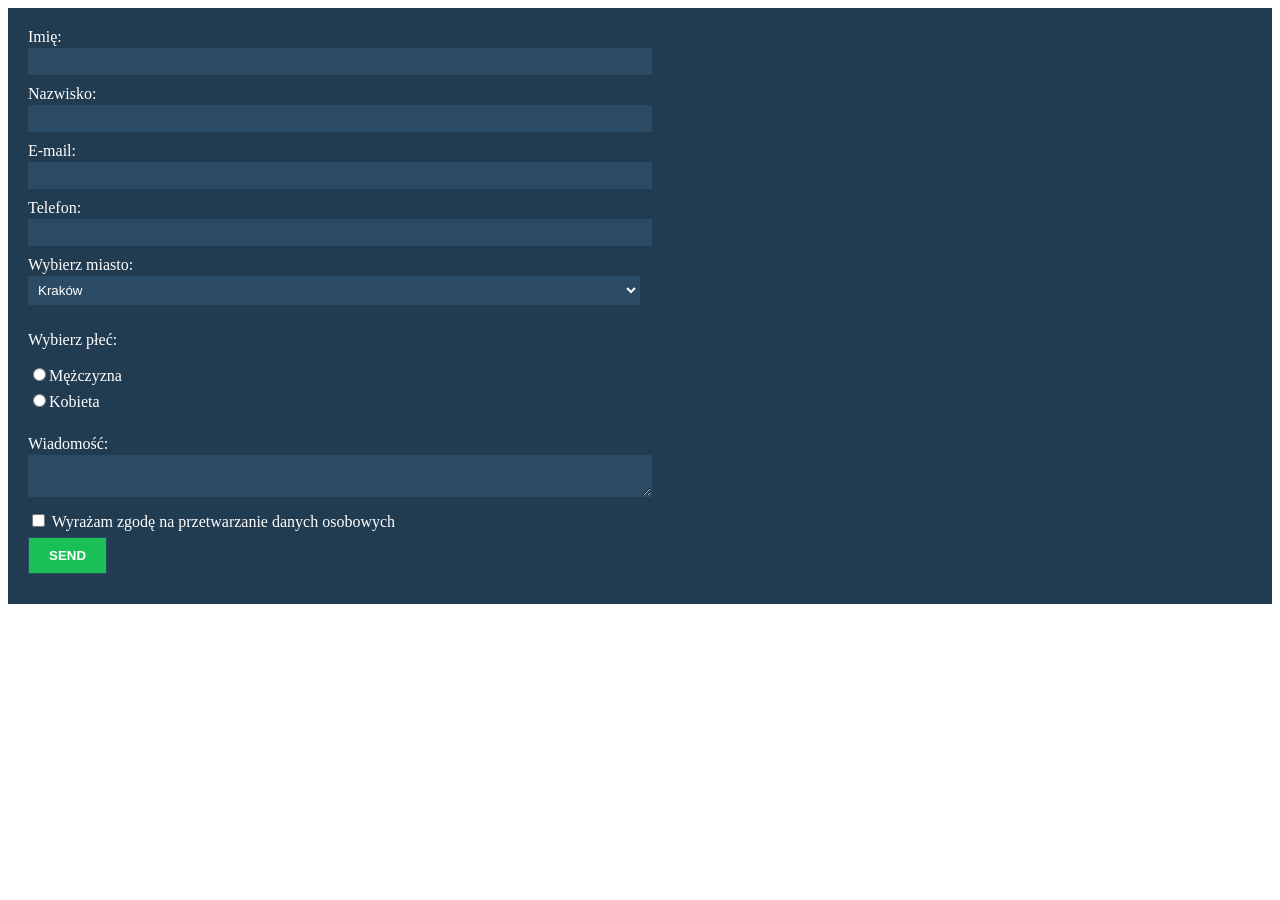
<file: stylowanieformularza/index.html>
<!DOCTYPE html>
<html lang="en">

<head>
    <meta charset="UTF-8">
    <title>Zadanie domowe - Formularz HTML5</title>

    <link rel="stylesheet" href="css/style.css">
</head>

<body>

    <!-- Zadanie domowe zrob z wykorzystaniem serwisu https://formspree.io -->

    <form action="https://formspree.io/f/mlevovdp" method="POST">
        <label for="name">Imię:</label>
        <input type="text" name="name" id="name">

        <br>
        <label for="lastname">Nazwisko:</label>
        <input type="text" name="lastname" id="lastname">

        <br>
        <label for="mail">E-mail:</label>
        <input type="email" name="_replyto" id="mail">

        <br>
        <label for="phone">Telefon:</label>
        <input type="tel" name="phone" id="phone">

        <br>
        <label for="city">Wybierz miasto:</label>
        <select name="city" id="city">
            <option value="krakow">Kraków</option>
            <option value="warszawa">Warszawa</option>
            <option value="gdansk">Gdańsk</option>
        </select>

        <br>
        <p>Wybierz płeć:</p>
        <input type="radio" name="gender" value="male" id="male"><label for="male">Mężczyzna</label>
        <br>
        <input type="radio" name="gender" value="female" id="female"><label for="female">Kobieta</label>
        <br>

        <br>
        <label for="message">Wiadomość: </label>
        <textarea name="message" id="message"></textarea>
        <br>
        <input type="checkbox" id="agreement" name="agreement">
        <label for="agreement">Wyrażam zgodę na przetwarzanie danych osobowych</label>
        <br>
        <input type="submit" value="Send">
    </form>
</body>

</html>
</file>
<file: dodatkowepozycjonowanie/css/style.css>
.container {
    width: 850px;
    height: 850px;
    background-color: gray;
    position: static;
}

.rectangle {
    height: 200px;
    width: 200px;
    background-color: rgb(42, 37, 32);
    display: inline-block;
    position: static;
    margin-top: 8px;
    margin-left: 8px;
}

.red {
    background-color: red;
    position: relative;
    left: 8%;
    top: -3%;
}

.green {
    background-color: green;
    position: relative;
    left: 5%;
    top: 5%;
}
</file>
<file: flexboxirwd/css/style.css>
.container {
    display: flex;
    flex-wrap: wrap;
    color: white;
    font-size: 2em;
    text-align: center;
    text-transform: uppercase;
}


.header {
    background-color: rgb(255, 42, 0);
    width: 100%;
    height: 100px;
    line-height: 100px;
}

.left {
    background-color: green;
    width: 20%;
    height: 700px;
    line-height: 700px;
}

.right {
    background-color: pink;
    width: 20%;
    height: 700px;
    line-height: 700px;
}

.main {
    background-color: rgb(0, 132, 255);
    width: 60%;
    height: 700px;
}

.footer {
    background-color: violet;
    width: 100%;
    height: 100px;
    line-height: 100px;
}

@media (min-width: 992px) {
    .header {
        width: 100%;
    }
    .main {
        width: 60%;
    }
    .left,
    .right {
        width: 20%;
    }
    .footer {
        width: 100%;
    }
}

@media (max-width: 992px) and (min-width: 768px) {
    .header {
        width: 100%; order: 1;
    }
    .main {
        width: 70%; order: 2;
    }
    .left {
        width: 100%; order: 4; 
    }
    .right { 
        width: 30%; order: 3;
    }
    .footer {
        width: 100%; order: 5;
    }
}

@media (max-width: 768px) {
    .header {
        width: 100%; order: 1;
    }
    .main {
        width: 100%; order: 2;
    }
    .left {
        width: 100%; order: 3; 
    }
    .right { 
        width: 100%; order: 4;
    }
    .footer {
        width: 100%; order: 5;
    }
}
</file>
<file: odliczanie/css/style.css>
.odliczanie {
    width: 500px;
    height: 200px;
    background-color: black;
    color: white;
    display: flex;
    justify-content: center;
    align-content: center;
    counter-reset: countdown 10;
    animation: finalcount 9s linear;

}

.odliczanie::after {
    animation: showtext 1s 9s linear infinite;
    content: counter(countdown);
    font-size: 10em;
    font-family: 'Calibri'; 
    align-items: center;
}



@keyframes finalcount {
    0% {
        counter-increment: countdown 0;
    }

    11% {
        counter-increment: countdown -1;
    }

    22% {
        counter-increment: countdown -2;
    }

    33% {
        counter-increment: countdown -3;
    }

    44% {
        counter-increment: countdown -4;
    }

    55% {
        counter-increment: countdown -5;
    }

    66% {
        counter-increment: countdown -6;
    }

    77% {
        counter-increment: countdown -7;
    }

    88% {
        counter-increment: countdown -8;
    }

    100% {
        counter-increment: countdown -9;
    }

}

@keyframes showtext {
    0% {
        content: 'I love CSS :)';
        font-size: 6em;
        align-self: center;
    }

    100% {
        content: 'I love CSS :)';
        font-size: 6em;
        align-self: center;
    }
}
</file>
<file: odliczanie2/css/style.css>
.container {
    width: 500px;
    height: 200px;
    background-color: black;
    color: white;
    font-size: 10em;
    display: flex;
    justify-content: center;
    align-items: center;
    animation: countdown 10s linear infinite;
}

@keyframes countdown {
    0% {
        content: .odliczanie 10; 
    }

}
</file>
<file: portfolio/css/style.css>
* {
    box-sizing: border-box;
}

body {
    font-family: 'Open Sans', sans-serif;
}


/* dodanie left i right na 0 bo bez tego zostaje ramka */
hr {
    width: 70px;
    border: 1px solid #007bff;
    border-bottom: 0;
    border-left: 0;
    border-right: 0;
}

section {
    padding: 120px 0;
}

.section-header {
    margin-bottom: 75px;
}

.section-header h2 {
    color: #333;
    font-size: 1.9em;
    text-align: center;
    text-transform: uppercase;
    font-weight: 400;
}

.btn {
    text-decoration: none;
    text-transform: uppercase;
    color: #333;
    border: 1px solid #007bff;
    padding: 14px 20px;
    transition: all .3s;
    display: inline-block;
    margin: auto;
    background-color: transparent;
    cursor: pointer;
}

.btn:hover {
    color: #fff;
    background-color: #007bff;
}

.container {
    max-width: 1170px;
    margin: 0 auto;
}

.main-header {
    height: 70vh;
    background-image: url(../img/header.jpg);
    background-size: cover;
    background-position: center;
    background-repeat: no-repeat;
    display: flex;
    align-items: center;
    justify-content: center;
}

.main-header .main-header-content {
    text-align: center;
}

.main-header .main-header-content h1 {
    font-size: 4.2em;
    color: #007bff;
    text-transform: uppercase;
    margin: 0;
}

.main-header .main-header-content p {
    color: #333;
    font-size: 1.3em;
    margin: 40px 0;
}

.main-header .main-header-content p span {
    color: #007bff;
}

.main-menu {
    background-color: #007bff;
}

.main-menu ul {
    margin: 0;
    padding: 10px 0;
    text-align: center;
}

.main-menu ul .main-item {
    display: inline-block;
    margin: 0 10px;
}

.main-menu ul .main-item a {
    color: #fff;
    text-transform: uppercase;
    text-decoration: none;
    padding: 14px 20px;
    display: block;
    transition: all .3s;
}

.main-menu ul .main-item a:hover {
    color: #007bff;
    background-color: #fff;
}

.about {
    text-align: center;
}

.about .about-img {
    border-radius: 50%;
}

.about p {
    max-width: 700px;
    margin: 40px auto 30px auto;
    color: #777;
    line-height: 1.4;
}

.portfolio {
    background-color: #f2f1ed;
}

.portfolio-wrapper {
    display: flex;
    flex-wrap: wrap;
}

.portfolio-wrapper .portfolio-item {
    flex-basis: 25%;
    height: 200px;
    position: relative;
}

.portfolio-wrapper .portfolio-item img {
    width: 100%;
    height: 100%;
    object-fit: cover;
}

.portfolio-wrapper .portfolio-item h3 {
    position: absolute;
    top: 0;
    left: 0;
    width: 100%;
    height: 100%;
    background-color: rgba(0, 123, 255, 0.8);
    margin: 0;
    text-align: center;
    line-height: 200px;
    color: #fff;
    font-weight: 300;
    font-size: 3em;
    opacity: 0;
    transition: all .3s;
}

.portfolio-wrapper .portfolio-item h3:hover {
    opacity: 1;
}

.contact form {
    max-width: 700px;
    margin: 40px auto 30px auto;
    display: flex;
    flex-wrap: wrap;
    justify-content: space-between;

}

.contact input[type="text"],
.contact input[type="email"] {
    flex-basis: 48%;
    padding: 15px;
    margin-bottom: 15px;

}

.contact textarea {
    flex-basis: 100%;
    padding: 15px;
    margin-bottom: 15px;
    height: 100px;
}

.social-links {
    margin-top: 75px;
    text-align: center;
}

.social-links .social-link {
    font-size: 2.5em;
    color: #007bff;
    transition: all .3s;
    display: inline-block;
    margin: 0 20px;
}

.social-links .social-link:hover {
    color: #777;
}

.main-footer {
    background-color: #f2f1ed;
    padding: 30px;
    text-align: center;
    color: #777;
}

@media (max-width: 1200px) {
    .container {
        max-width: 992px;
    }

}

@media (max-width: 992px) {
    .container {
        max-width: 768px;
    }

    .portfolio-wrapper .portfolio-item {
        flex-basis: 50%;
    }
}

@media (max-width: 768px) {
    .container {
        max-width: 95%;
    }

    .portfolio-wrapper .portfolio-item {
        flex-basis: 100%;
    }

}
</file>
<file: pozycja-i-kolory-css/css/style.css>
.container {
    width: 628px;
    height: 628px;
    background-color: rgb(236, 236, 236);
    position: relative;
}

.rectangle {
    height: 200px;
    width: 200px;
    display: inline-block;
    position: relative;
    margin-left: 5px;
    margin-top: 5px;
}

.red {
    background-color: red;
}

.blue {
    background-color: blue;
}

.green {
    background-color: green;
}

.yellow {
    background-color: yellow;
}

.black {
    background-color: black;
}

.orange {
    background-color: orange;
}

.violet {
    background-color: indigo;
}

.gray {
    background-color: grey;
}

.pink {
    background-color: pink;
}


.round {
    height: 100px;
    width: 100px;
    border: 2px solid black;
    border-radius: 50%;
    position: absolute;
    left: 50%;
    top: 50%;
    transform: translate(-50%, -50%);
}
</file>
<file: rwd/css/style.css>
* {
	box-sizing: border-box;
}

body {
	font-family: 'Roboto', sans-serif;
	background-color: #222;
	color: #eee;
}

h2 {
	text-transform: uppercase;
}

#gallery {
	width: 90%;
	margin: 0 auto;
	text-align: center;
}

figure {
	display: inline-block;
	width: 33%;
	margin: 0;
	margin-bottom: 10px;
}

figure figcaption {
	text-align: center;
}

figure img {
	width: 100%;
	border: 2px solid #444;
}

@media screen and (max-width: 992px) {
	figure {
		width: 49%;
	}
}

@media screen and (max-width: 768px) {
	figure {
		width: 100%;
	}
}

@media screen and (max-width: 480px) {
	#gallery {
		width: 100%;
	}
}
</file>
<file: semantyka/css/style.css>
body {
  margin: 0;
  font-family: 'Lato', sans-serif;
}

#menu {
  text-align: center;
  background: #222;
  
}

#menu .menu-item {
  display: inline-block;
  padding: 25px;
  list-style: none;
}

#menu ul {
  margin: 0;
}

#menu .menu-item a{
  text-decoration: none;
  color: #fff;
}

#menu .menu-item a:hover{
  color: #999;
}

#header {
  position: relative;
  text-align: center;
}

#header img{
  width: 100%;
}

#header #main-header-text {
  position: absolute;
  top: 50%;
  font-size: 50px;
  font-weight: 700;
  margin: 0 auto;
  left: 0;
  right: 0;
  text-transform: uppercase;
  color: #fff;
  
}

#about {
  margin: 30px 0;
  padding: 0 50px;
}

#about #about-header{
  font-size: 30px;
  text-align: center;
  margin-bottom: 20px;
}

#about .about-content{
  text-align: center;
}

#contact {
  padding: 30px 50px;
  background: #222;
}

#contact #contact-header{
  font-size: 30px;
  text-align: center;
  margin-bottom: 20px;
  color: #fff;
}

#contact #contact-content {
  text-align: center;
  color: #fff;
}

#contact #contact-content a {
  color: #fff;
}

#contact #contact-content a:hover {
  color: #999;
}
</file>
<file: stylowanieformularza/css/style.css>
form {
    background-color: #213b50;
    color: #fff;
    padding: 20px;
}

input,
select,
textarea {
    background-color: #2b4a64;
    color: #fff;
    width: 50%;
    margin-bottom: 10px;
    border: 1px solid #2b4a64;
    padding: 5px;
}

input[type='radio'],
input[type='checkbox'] {
    width: auto;
}

input:focus,
select:focus,
textarea:focus {
    background-color: #4e708c;
    border: 1px solid #ffffff;
}

label {
    display: block;
    margin-bottom: 2px;
}

label[for*='male'],
label[for='agreement']{
    display: inline;
}


input[type='submit']{
    background-color: #1ac056;
    width: auto;
    cursor: pointer;
    padding: 10px 20px;
    font-weight: 700;
    text-transform: uppercase;
}


input[type='submit']:hover {
    background-color: #46e881;
}
</file>
